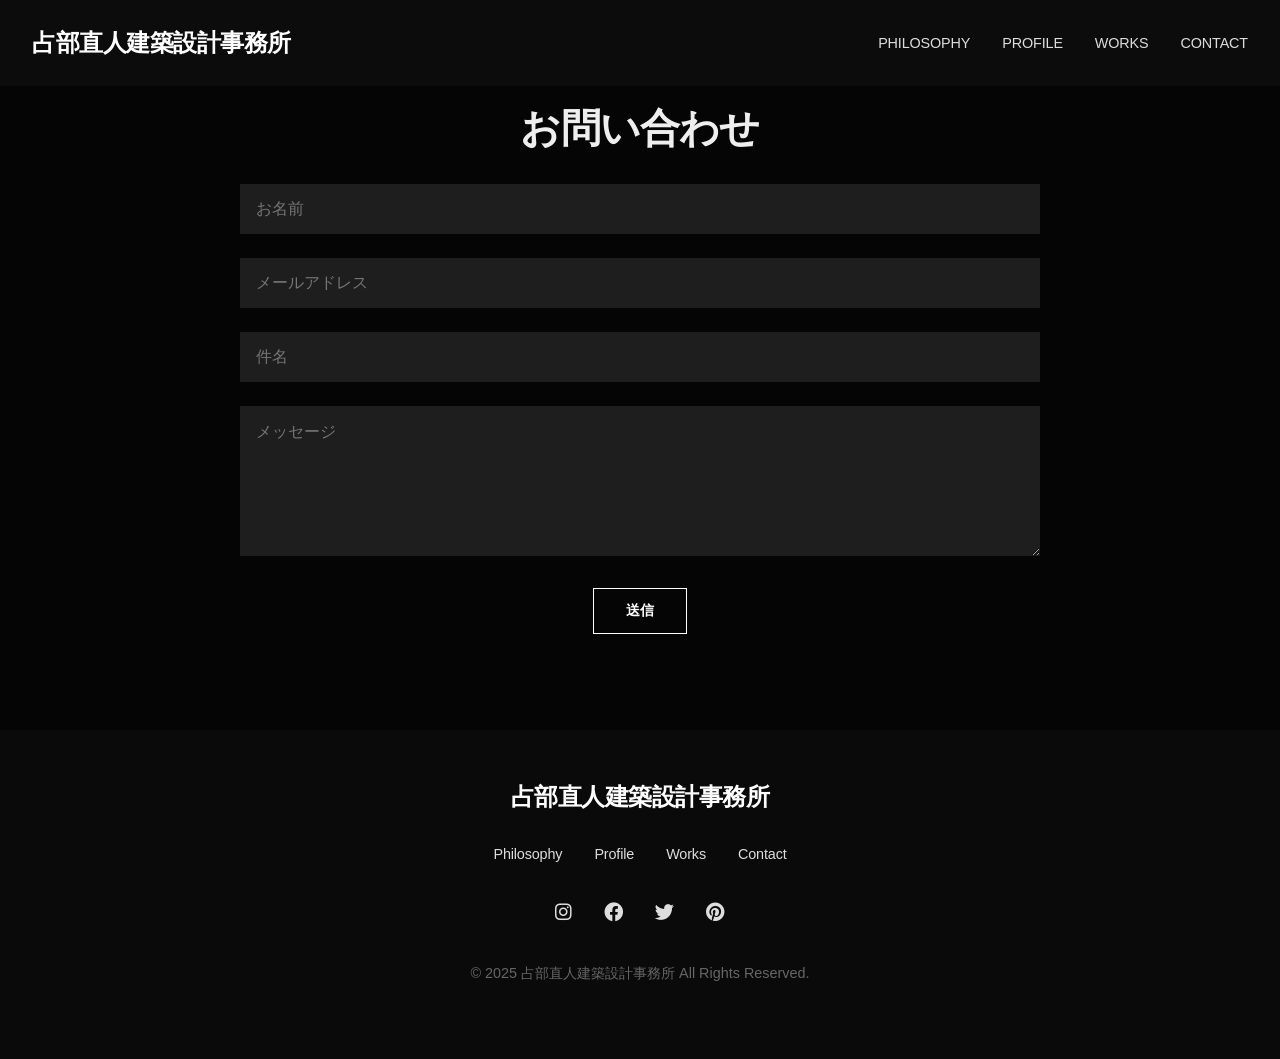
<file: contact.html>
<!DOCTYPE html>
<html lang="ja">
<head>
  <meta charset="UTF-8">
  <meta name="viewport" content="width=device-width, initial-scale=1.0">
  <title>お問い合わせ - 占部直人建築設計事務所</title>
  <link rel="stylesheet" href="https://cdnjs.cloudflare.com/ajax/libs/font-awesome/6.0.0-beta3/css/all.min.css">
  <link rel="stylesheet" href="css/style.css">
</head>
<body>
  <!-- Navigation -->
  <nav id="navbar">
    <div class="nav-container">
      <a href="index.html" class="logo">占部直人建築設計事務所</a>
      <ul class="nav-links">
        <li><a href="index.html#philosophy">Philosophy</a></li>
        <li><a href="index.html#profile">Profile</a></li>
        <li><a href="index.html#works">Works</a></li>
        <li><a href="#contact">Contact</a></li>
      </ul>
    </div>
  </nav>

  <!-- Contact Section -->
  <section id="contact" class="contact">
    <div class="contact-slider">
      <!-- Contact slides will be dynamically added here -->
    </div>
    <div class="container">
      <div class="contact-content">
        <h2>お問い合わせ</h2>
        <form class="contact-form">
          <div class="form-group">
            <input type="text" class="form-control" placeholder="お名前" required>
            <div class="error-message">お名前を入力してください</div>
          </div>
          <div class="form-group">
            <input type="email" class="form-control" placeholder="メールアドレス" required>
            <div class="error-message">有効なメールアドレスを入力してください</div>
          </div>
          <div class="form-group">
            <input type="text" class="form-control" placeholder="件名">
          </div>
          <div class="form-group">
            <textarea class="form-control" placeholder="メッセージ" required></textarea>
            <div class="error-message">メッセージを入力してください</div>
          </div>
          <button type="submit" class="submit-btn">送信</button>
        </form>
      </div>
    </div>
  </section>

  <!-- Footer -->
  <footer>
    <div class="container">
      <div class="footer-content">
        <div class="footer-logo">占部直人建築設計事務所</div>
        <ul class="footer-links">
          <li><a href="index.html#philosophy">Philosophy</a></li>
          <li><a href="index.html#profile">Profile</a></li>
          <li><a href="index.html#works">Works</a></li>
          <li><a href="#contact">Contact</a></li>
        </ul>
        <ul class="social-links">
          <li><a href="#"><i class="fab fa-instagram"></i></a></li>
          <li><a href="#"><i class="fab fa-facebook"></i></a></li>
          <li><a href="#"><i class="fab fa-twitter"></i></a></li>
          <li><a href="#"><i class="fab fa-pinterest"></i></a></li>
        </ul>
        <p class="copyright">&copy; 2025 占部直人建築設計事務所 All Rights Reserved.</p>
      </div>
    </div>
  </footer>

  <script type="module" src="js/main.js"></script>
</body>
</html>
</file>
<file: css/style.css>
/* Base styles */
 * {
    margin: 0;
    padding: 0;
    box-sizing: border-box;
  }

  html {
    scroll-behavior: smooth;
  }

  :root {
    --font-primary: 'Inter', sans-serif;
    --font-secondary: 'Futura', 'Avenir', sans-serif;
    --font-heading: 'Inter', sans-serif;
    --font-header: 'Inter', sans-serif;
  }

  body {
    font-family: var(--font-primary);
    font-weight: 400;
    line-height: 1.6;
    color: #eee;
    background-color: #111;
    overflow-x: hidden;
  }

  h1, h2, h3, h4 {
    font-weight: 300;
    margin-bottom: 1rem;
  }

  h1 {
    font-size: 3.5rem;
  }

  h2 {
    font-size: 2.5rem;
    margin-bottom: 2rem;
  }

  p {
    margin-bottom: 1.5rem;
    font-weight: 300;
    line-height: 1.8;
  }

  .container {
    max-width: 1200px;
    margin: 0 auto;
    padding: 0 2rem;
  }

  /* Navigation */
  nav {
    position: fixed;
    top: 0;
    width: 100%;
    z-index: 1000;
    backdrop-filter: blur(10px);
    background-color: rgba(17, 17, 17, 0.7);
    transition: all 0.4s ease;
  }

  nav.scrolled {
    box-shadow: 0 5px 20px rgba(0, 0, 0, 0.3);
  }

  .nav-container {
    display: flex;
    justify-content: space-between;
    align-items: center;
    padding: 1.5rem 2rem;
  }

  .logo {
    font-size: 1.5rem;
    font-weight: 400;
    letter-spacing: 1px;
    color: #fff;
    text-decoration: none;
    font-family: var(--font-header);
    font-weight: 400;
    letter-spacing: 0.1em;
    text-transform: uppercase;
  }

  .nav-links {
    display: flex;
    list-style: none;
  }

  .nav-links li {
    margin-left: 2rem;
  }

  .nav-links a {
    color: #ddd;
    text-decoration: none;
    font-size: 0.9rem;
    letter-spacing: 1px;
    text-transform: uppercase;
    padding: 0.5rem 0;
    position: relative;
    transition: color 0.3s ease;
    font-family: var(--font-header);
    font-weight: 400;
    letter-spacing: 0.15em;
  }

  .nav-links a:hover {
    color: #fff;
  }

  .nav-links a::after {
    content: '';
    position: absolute;
    bottom: 0;
    left: 0;
    width: 0;
    height: 1px;
    background-color: #fff;
    transition: width 0.3s ease;
  }

  .nav-links a:hover::after {
    width: 100%;
  }

  /* Hero Section */
  .hero {
    height: 100vh;
    position: relative;
    overflow: hidden;
    display: flex;
    align-items: center;
    justify-content: center;
    text-align: center;
  }

  .hero-slider {
    position: absolute;
    top: 0;
    left: 0;
    width: 100%;
    height: 100%;
    z-index: -1;
  }

  .hero-slide,
  .philosophy-slide,
  .profile-slide,
  .works-slide,
  .contact-slide {
    position: absolute;
    top: 0;
    left: 0;
    width: 100%;
    height: 100%;
    opacity: 0;
    transition: opacity 1s ease-in-out;
    background-size: cover;
    background-position: center;
    background-repeat: no-repeat;
  }

  .hero-slide.active,
  .philosophy-slide.active,
  .profile-slide.active,
  .works-slide.active,
  .contact-slide.active {
    opacity: 1;
  }

  .hero-content {
    z-index: 1;
    max-width: 800px;
    padding: 0 2rem;
  }

  .hero::before {
    content: "";
    position: absolute;
    top: 0;
    left: 0;
    width: 100%;
    height: 100%;
    background: rgba(0, 0, 0, 0.5);
    z-index: 0;
  }

  .hero h1 {
    margin-bottom: 1.5rem;
    opacity: 0;
    transform: translateY(30px);
    animation: fadeUp 1s ease forwards 0.5s;
    font-family: var(--font-heading);
    font-weight: 300;
    letter-spacing: 0.05em;
    font-size: 3.5rem;
    line-height: 1.2;
  }

  .hero p {
    font-size: 1.2rem;
    margin-bottom: 2rem;
    opacity: 0;
    transform: translateY(30px);
    animation: fadeUp 1s ease forwards 0.8s;
  }

  .btn {
    display: inline-block;
    background-color: transparent;
    color: #fff;
    border: 1px solid #fff;
    padding: 0.8rem 2rem;
    text-decoration: none;
    font-size: 0.9rem;
    letter-spacing: 2px;
    text-transform: uppercase;
    transition: all 0.3s ease;
    opacity: 0;
    transform: translateY(30px);
    animation: fadeUp 1s ease forwards 1.1s;
    font-family: var(--font-secondary);
    font-weight: 500;
    letter-spacing: 0.03em;
  }

  .btn:hover {
    background-color: #fff;
    color: #111;
  }

  /* Philosophy Section */
  .philosophy {
    min-height: 80vh;
    position: relative;
    overflow: hidden;
    padding: 6rem 0;
  }

  .philosophy-slider {
    position: absolute;
    top: 0;
    left: 0;
    width: 100%;
    height: 100%;
    z-index: -1;
  }

  .philosophy::before {
    content: "";
    position: absolute;
    top: 0;
    left: 0;
    width: 100%;
    height: 100%;
    background: rgba(0, 0, 0, 0.7);
    z-index: 0;
  }

  .philosophy-content {
    position: relative;
    z-index: 1;
    display: flex;
    flex-direction: column;
    align-items: center;
    text-align: center;
    max-width: 800px;
    margin: 0 auto;
    opacity: 0;
    transform: translateY(50px);
    transition: all 1s ease;
  }

  .philosophy-content.animate {
    opacity: 1;
    transform: translateY(0);
  }

  .philosophy-content h2,
  .works-content h2,
  .contact-content h2 {
    font-family: var(--font-heading);
    font-weight: 500;
    letter-spacing: 0.03em;
    font-size: 2.5rem;
    margin-bottom: 1.5rem;
  }

  .philosophy-content p,
  .works-content p,
  .contact-content p {
    font-family: var(--font-primary);
    font-size: 1.1rem;
    line-height: 1.8;
  }

  /* Profile Section */
  .profile {
    min-height: 80vh;
    position: relative;
    overflow: hidden;
    padding: 6rem 0;
  }

  .profile-slider {
    position: absolute;
    top: 0;
    left: 0;
    width: 100%;
    height: 100%;
    z-index: -1;
  }

  .profile::before {
    content: "";
    position: absolute;
    top: 0;
    left: 0;
    width: 100%;
    height: 100%;
    background: rgba(0, 0, 0, 0.7);
    z-index: 0;
  }

  .profile-content {
    position: relative;
    z-index: 1;
    display: flex;
    flex-direction: column;
    align-items: flex-start;
    max-width: 800px;
    margin: 0 auto;
    opacity: 0;
    transform: translateY(50px);
    transition: all 1s ease;
  }

  .profile-content.animate {
    opacity: 1;
    transform: translateY(0);
  }

  .profile-image {
    width: 150px;
    height: 150px;
    border-radius: 50%;
    object-fit: cover;
    margin-bottom: 2rem;
  }

  .profile-info {
    display: flex;
    margin-bottom: 2rem;
    width: 100%;
  }

  .profile-text {
    flex: 1;
  }

  /* Works Section */
  .works {
    min-height: 80vh;
    position: relative;
    overflow: hidden;
    padding: 6rem 0;
    background-color: var(--light-bg);
    background-image: url('../images/works/0027.jpg');
    background-size: cover;
    background-position: center;
    background-repeat: no-repeat;
    background-attachment: fixed;
  }

  .works-slider {
    position: absolute;
    top: 0;
    left: 0;
    width: 100%;
    height: 100%;
    z-index: 0;
  }

  .works-slide {
    position: absolute;
    top: 0;
    left: 0;
    width: 100%;
    height: 100%;
    opacity: 0;
    transition: opacity 1s ease-in-out;
    background-size: cover;
    background-position: center;
    background-repeat: no-repeat;
  }

  .works-slide.active {
    opacity: 1;
  }

  .works::before {
    content: '';
    position: absolute;
    top: 0;
    left: 0;
    width: 100%;
    height: 100%;
    background: rgba(0, 0, 0, 0.7);
    z-index: 1;
  }

  .works-content {
    position: relative;
    z-index: 2;
    color: #eee;
    display: flex;
    flex-direction: column;
    align-items: center;
    max-width: 1000px;
    margin: 0 auto;
  }

  .works-grid {
    display: grid;
    grid-template-columns: repeat(3, 1fr);
    gap: 2rem;
    max-width: 1200px;
    margin: 0 auto;
    padding: 0 2rem;
    min-height: 800px;
    height: auto;
  }

  .works-corner {
    position: relative;
    overflow: hidden;
    border-radius: 8px;
    transition: transform 0.3s ease;
    background: rgba(0, 0, 0, 0.5);
    min-height: 400px;
    height: 100%;
    display: flex;
    flex-direction: column;
  }

  .works-corner:hover {
    transform: scale(1.02);
  }

  .works-corner h3 {
    position: relative;
    padding: 1rem;
    color: #fff;
    font-size: 1.5rem;
    font-weight: 400;
    z-index: 2;
    text-shadow: 2px 2px 4px rgba(0, 0, 0, 0.5);
    background: rgba(0, 0, 0, 0.3);
    margin: 0;
  }

  .works-items {
    display: grid;
    grid-template-columns: repeat(2, 1fr);
    gap: 1rem;
    padding: 1rem;
    flex: 1;
    overflow-y: auto;
    height: calc(100% - 60px);
    min-height: 300px;
  }

  .work-item {
    position: relative;
    overflow: hidden;
    border-radius: 4px;
    aspect-ratio: 4/3;
    background: rgba(0, 0, 0, 0.3);
    height: 100%;
    min-height: 200px;
  }

  .work-item img {
    width: 100%;
    height: 100%;
    object-fit: cover;
    transition: transform 0.3s ease;
  }

  .work-item:hover img {
    transform: scale(1.1);
  }

  .work-overlay {
    position: absolute;
    bottom: 0;
    left: 0;
    right: 0;
    padding: 1rem;
    background: linear-gradient(to top, rgba(0, 0, 0, 0.8), transparent);
    color: #fff;
    opacity: 0;
    transition: opacity 0.3s ease;
  }

  .work-item:hover .work-overlay {
    opacity: 1;
  }

  .work-title {
    font-size: 1rem;
    margin: 0;
    font-weight: 400;
  }

  .work-description {
    font-size: 0.8rem;
    margin: 0.5rem 0 0;
    opacity: 0.8;
  }

  /* Contact Section */
  .contact {
    min-height: 80vh;
    position: relative;
    overflow: hidden;
    padding: 6rem 0;
    background-color: var(--light-bg);
  }

  .contact-slider {
    position: absolute;
    top: 0;
    left: 0;
    width: 100%;
    height: 100%;
    z-index: -1;
  }

  .contact::before {
    content: '';
    position: absolute;
    top: 0;
    left: 0;
    width: 100%;
    height: 100%;
    background: rgba(0, 0, 0, 0.7);
    z-index: 1;
  }

  .contact-content {
    position: relative;
    z-index: 2;
    color: #eee;
    display: flex;
    flex-direction: column;
    align-items: center;
    max-width: 800px;
    margin: 0 auto;
  }

  .contact-form {
    width: 100%;
    opacity: 0;
    transform: translateY(30px);
    transition: all 1s ease;
  }

  .contact-form.animate {
    opacity: 1;
    transform: translateY(0);
  }

  .form-group {
    margin-bottom: 1.5rem;
  }

  .form-control {
    width: 100%;
    padding: 1rem;
    background-color: rgba(255, 255, 255, 0.1);
    border: none;
    color: #fff;
    font-size: 1rem;
    transition: background-color 0.3s ease;
  }

  .form-control:focus {
    outline: none;
    background-color: rgba(255, 255, 255, 0.2);
  }

  textarea.form-control {
    min-height: 150px;
    resize: vertical;
  }

  .submit-btn {
    background-color: transparent;
    color: #fff;
    border: 1px solid #fff;
    padding: 0.8rem 2rem;
    font-size: 0.9rem;
    letter-spacing: 2px;
    text-transform: uppercase;
    cursor: pointer;
    transition: all 0.3s ease;
    font-family: var(--font-secondary);
    font-weight: 500;
    letter-spacing: 0.03em;
    display: block;
    margin: 0 auto;
  }

  .submit-btn:hover {
    background-color: #fff;
    color: #111;
  }

  /* Footer */
  footer {
    padding: 3rem 0;
    background-color: #0a0a0a;
    text-align: center;
  }

  .footer-content {
    max-width: 800px;
    margin: 0 auto;
    font-family: var(--font-primary);
  }

  .footer-logo {
    font-size: 1.5rem;
    margin-bottom: 1.5rem;
    color: #fff;
    font-family: var(--font-header);
    font-weight: 400;
    letter-spacing: 0.1em;
    text-transform: uppercase;
  }

  .footer-links {
    display: flex;
    justify-content: center;
    list-style: none;
    margin-bottom: 2rem;
  }

  .footer-links li {
    margin: 0 1rem;
  }

  .footer-links a {
    color: #ddd;
    text-decoration: none;
    font-size: 0.9rem;
    transition: color 0.3s ease;
    font-family: var(--font-secondary);
    font-weight: 400;
    letter-spacing: 0.05em;
  }

  .footer-links a:hover {
    color: #fff;
  }

  .social-links {
    display: flex;
    justify-content: center;
    list-style: none;
    margin-bottom: 2rem;
  }

  .social-links li {
    margin: 0 1rem;
  }

  .social-links a {
    color: #ddd;
    font-size: 1.2rem;
    transition: color 0.3s ease;
  }

  .social-links a:hover {
    color: #fff;
  }

  .copyright {
    color: #666;
    font-size: 0.8rem;
    font-family: var(--font-primary);
  }

  /* Animations */
  @keyframes fadeUp {
    from {
      opacity: 0;
      transform: translateY(20px);
    }
    to {
      opacity: 1;
      transform: translateY(0);
    }
  }

  /* Parallax Effect */
  .parallax-bg {
    position: absolute;
    top: 0;
    left: 0;
    width: 100%;
    height: 100%;
    background-size: cover;
    background-position: center;
    background-repeat: no-repeat;
    z-index: -1;
    transform: translateZ(-1px) scale(2);
  }

  /* Media Queries */
  @media (max-width: 1024px) {
    .hero,
    .philosophy,
    .profile,
    .works,
    .contact {
      min-height: auto;
      padding: 8.5rem 0;
    }

    .works-grid {
      grid-template-columns: repeat(2, 1fr);
      gap: 1.5rem;
      min-height: auto;
    }

    .works-corner {
      min-height: 350px;
    }

    .works-items {
      min-height: 250px;
    }
  }

  @media (max-width: 768px) {
    .hero,
    .philosophy,
    .profile,
    .works,
    .contact {
      padding: 4rem 0;
    }

    h1 {
      font-size: 2.5rem;
    }

    h2 {
      font-size: 2rem;
    }

    .nav-links {
      display: none;
    }

    .works-grid {
      grid-template-columns: 1fr;
      gap: 1rem;
    }

    .works-corner {
      min-height: 300px;
    }

    .works-items {
      grid-template-columns: 1fr;
      min-height: 200px;
    }

    .language-switcher {
      position: fixed;
      top: 5rem;
      right: 1rem;
      padding: 0.3rem;
      background: none;
    }

    .language-button {
      border: none !important;
      padding: 0;
      font-size: 0;
      border: none;
      background: none;
      box-shadow: none;
    }

    .language-button i {
      font-size: 1.2rem;
      color: #fff;
    }

    .language-button span {
      display: none;
    }

    .language-options {
      min-width: 80px;
      border: none;
    }

    .language-option {
      padding: 0.2rem 0.5rem;
      font-size: 0.7rem;
    }

    .nav-container {
      padding: 1rem;
      position: relative;
    }

    .logo {
      font-size: 1.2rem;
    }

    .hero-slide,
    .philosophy-slide,
    .profile-slide,
    .works-slide,
    .contact-slide {
      background-size: cover;
      background-position: center;
    }
    
    .work-item {
      width: 100%;
      margin-bottom: 2rem;
    }
  }

  @media (max-width: 480px) {
    .language-switcher {
      position: absolute;
      top: 50%;
      right: 0.3rem;
      transform: translateY(-50%);
      padding: 0;
      background: none;
    }

    .language-button {
      border: none !important;
      padding: 0;
      font-size: 0;
      border: none;
      background: none;
      box-shadow: none;
    }

    .language-button i {
      font-size: 1rem;
      color: #fff;
    }

    .language-button span {
      display: none;
    }

    .language-options {
      min-width: 70px;
      border: none;
    }

    .language-option {
      padding: 0.15rem 0.4rem;
      font-size: 0.6rem;
    }

    .nav-container {
      padding: 0.8rem;
    }

    .logo {
      font-size: 1rem;
    }
  }

  /* Form Error Styles */
  .form-control.error {
    border: 1px solid #ff4444;
  }

  .error-message {
    color: #ff4444;
    font-size: 0.8rem;
    margin-top: 0.5rem;
    display: none;
  }

  .success-message {
    color: #00C851;
    text-align: center;
    padding: 2rem;
    font-size: 1.2rem;
  }

  /* Modal Styles */
  .work-modal {
    display: none;
    position: fixed;
    top: 0;
    left: 0;
    width: 100%;
    height: 100%;
    background-color: rgba(0, 0, 0, 0.8);
    z-index: 1000;
  }

  .work-modal.show {
    display: flex;
    justify-content: center;
    align-items: center;
  }

  .modal-content {
    background-color: #111;
    padding: 2rem;
    max-width: 800px;
    width: 90%;
    max-height: 90vh;
    overflow-y: auto;
    position: relative;
  }

  .modal-close {
    position: absolute;
    top: 1rem;
    right: 1rem;
    background: none;
    border: none;
    color: #fff;
    font-size: 1.5rem;
    cursor: pointer;
  }

  .modal-image {
    width: 100%;
    height: auto;
    margin-bottom: 1rem;
  }

  .modal-title {
    margin-bottom: 1rem;
  }

  .modal-description {
    margin-bottom: 1rem;
  }

  /* Language Switcher */
  .language-switcher {
    position: fixed;
    top: 5rem;
    right: 2rem;
    z-index: 1001;
    display: flex;
    gap: 0.5rem;
    background-color: rgba(17, 17, 17, 0.7);
    padding: 0.5rem;
    border-radius: 4px;
    backdrop-filter: blur(10px);
  }

  .language-dropdown {
    position: relative;
    display: inline-block;
  }

  .language-button {
    background: none;
    border: 1px solid #fff;
    color: #fff;
    padding: 0.5rem 0.5rem;
    cursor: pointer;
    transition: all 0.3s ease;
    font-size: 0.9rem;
    border-radius: 4px;
    background-color: rgba(17, 17, 17, 0.7);
    backdrop-filter: blur(10px);
    display: flex;
    align-items: center;
    gap: 0.5rem;
    font-family: var(--font-header);
    letter-spacing: 0.1em;
    text-transform: uppercase;
  }

  .language-button:hover {
    background-color: rgba(255, 255, 255, 0.1);
  }

  .language-button i {
    font-size: 0.8rem;
  }

  .language-options {
    display: none;
    position: absolute;
    top: 100%;
    right: 0;
    margin-top: 0.5rem;
    background-color: rgba(17, 17, 17, 0.9);
    backdrop-filter: blur(10px);
    border-radius: 4px;
    padding: 0.5rem;
    min-width: 120px;
    opacity: 0;
    transform: translateY(-10px);
    transition: all 0.3s ease-in-out;
    pointer-events: none;
  }

  .language-dropdown.active .language-options {
    display: block;
    opacity: 1;
    transform: translateY(0);
    pointer-events: auto;
  }

  .language-option {
    display: block;
    padding: 0.5rem 1rem;
    color: #fff;
    text-decoration: none;
    transition: all 0.3s ease;
    border-radius: 4px;
    transform: translateX(0);
    font-family: var(--font-header);
    letter-spacing: 0.1em;
    text-transform: uppercase;
  }

  .language-option:hover {
    background-color: rgba(255, 255, 255, 0.1);
    transform: translateX(5px);
  }

  .language-option.active {
    background-color: #fff;
    color: #111;
  }

  /* スマートフォン対応のための追加スタイル */
  @media (max-width: 768px) {
    .language-options {
      min-width: 100px;
      transition: all 0.4s ease-in-out;
    }
  }

  @media (max-width: 480px) {
    .language-options {
      min-width: 90px;
      transition: all 0.5s ease-in-out;
    }
  }

  h1, h2, h3, .logo {
    font-family: var(--font-heading);
    font-weight: 600;
    letter-spacing: -0.02em;
  }

  .hero-content h1 {
    font-family: var(--font-heading);
    font-weight: 700;
    letter-spacing: -0.03em;
    font-size: 3.5rem;
    line-height: 1.2;
  }

  .philosophy-content h2,
  .profile-content h2,
  .works-content h2,
  .contact-content h2 {
    font-family: var(--font-heading);
    font-weight: 600;
    letter-spacing: -0.02em;
    font-size: 2.5rem;
    margin-bottom: 1.5rem;
  }

  .philosophy-content p,
  .profile-content p,
  .works-content p,
  .contact-content p {
    font-family: var(--font-primary);
    font-size: 1.1rem;
    line-height: 1.8;
    font-weight: 400;
  }

  #navbar {
    font-family: var(--font-header);
  }

  .logo {
    font-family: var(--font-header);
    font-weight: 700;
    letter-spacing: -0.02em;
    text-transform: uppercase;
    font-size: 1.5rem;
  }

  .nav-links a {
    font-family: var(--font-header);
    font-weight: 500;
    letter-spacing: -0.01em;
    text-transform: uppercase;
    font-size: 0.9rem;
  }

  .language-button {
    font-family: var(--font-header);
    font-weight: 500;
    letter-spacing: -0.01em;
    text-transform: uppercase;
  }

  .language-option {
    font-family: var(--font-header);
    font-weight: 500;
    letter-spacing: -0.01em;
    text-transform: uppercase;
  }

  .btn, .submit-btn {
    font-family: var(--font-primary);
    font-weight: 600;
    letter-spacing: -0.01em;
    text-transform: uppercase;
  }

  .footer-content {
    font-family: var(--font-primary);
  }

  .footer-logo {
    font-family: var(--font-header);
    font-weight: 700;
    letter-spacing: -0.02em;
    text-transform: uppercase;
  }

  .footer-links a {
    font-family: var(--font-primary);
    font-weight: 500;
    letter-spacing: -0.01em;
  }

  .copyright {
    font-family: var(--font-primary);
    font-size: 0.9rem;
    font-weight: 400;
  }
</file>
